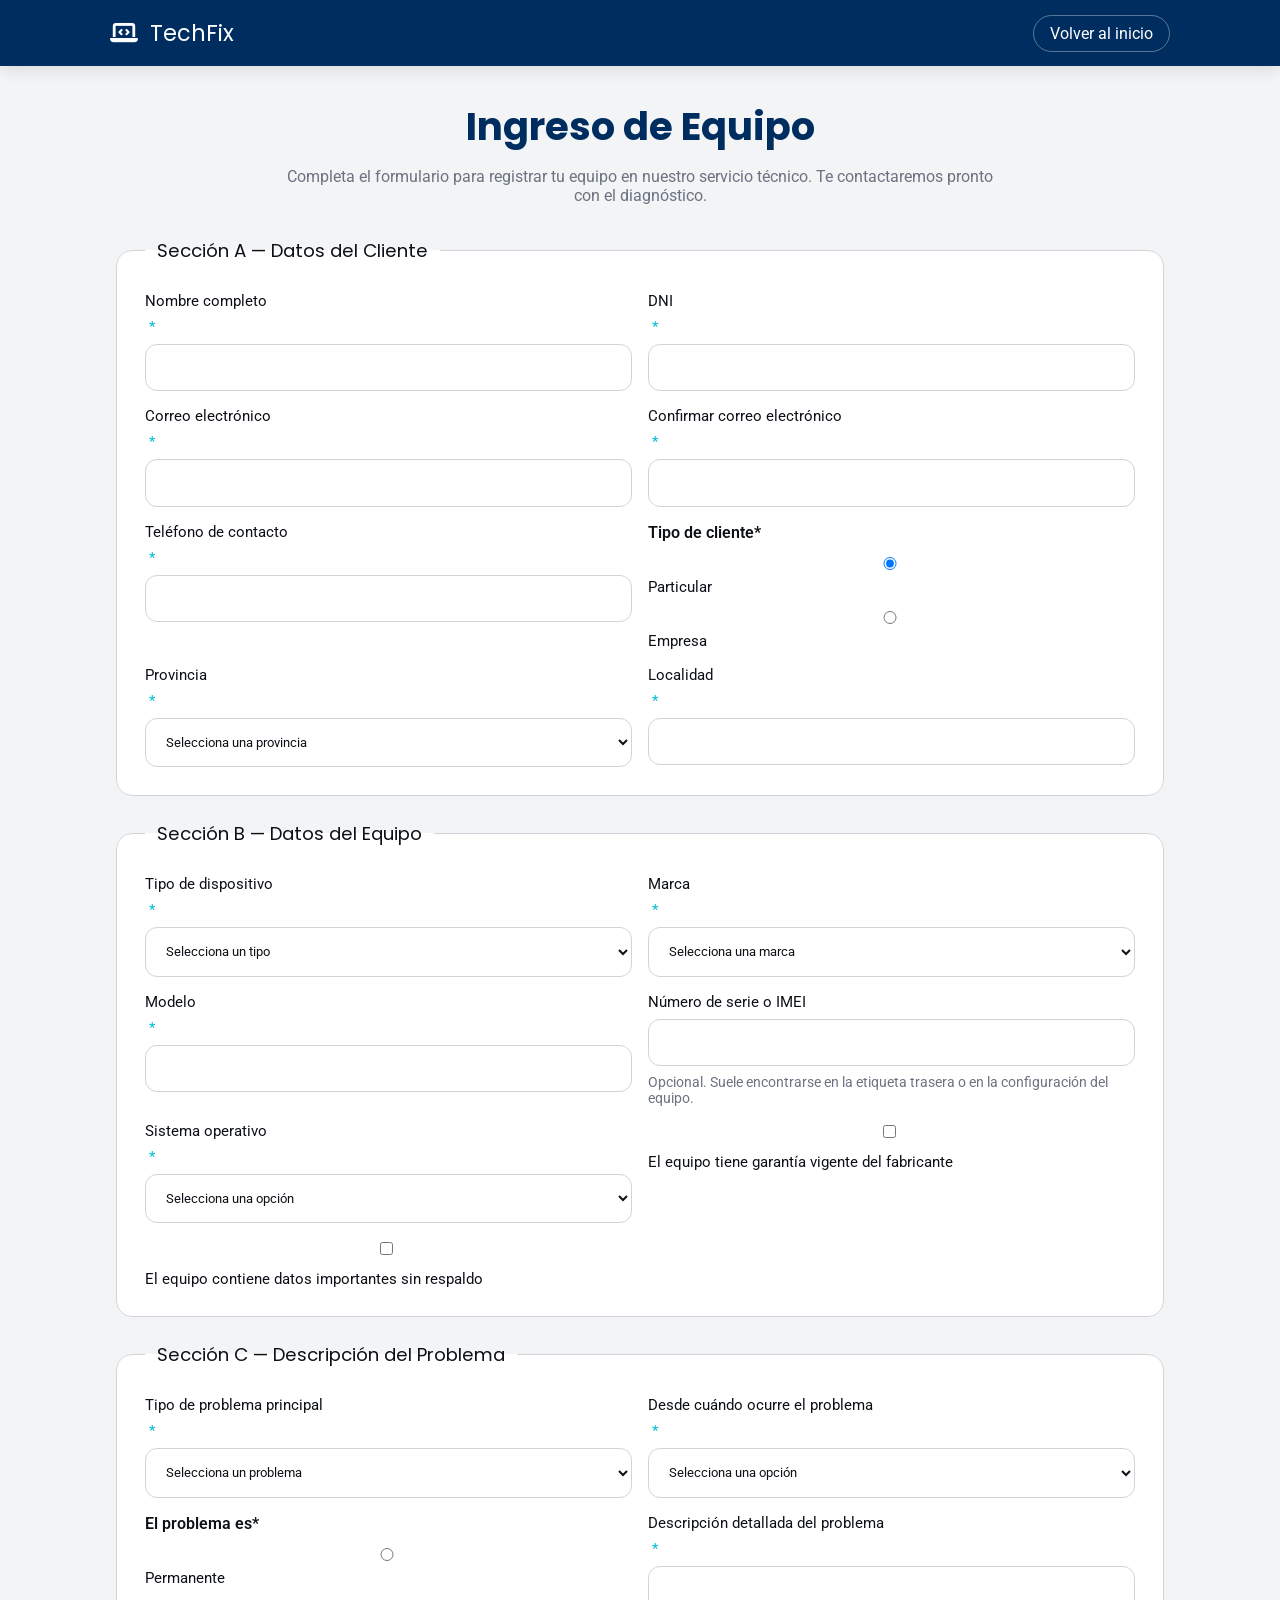
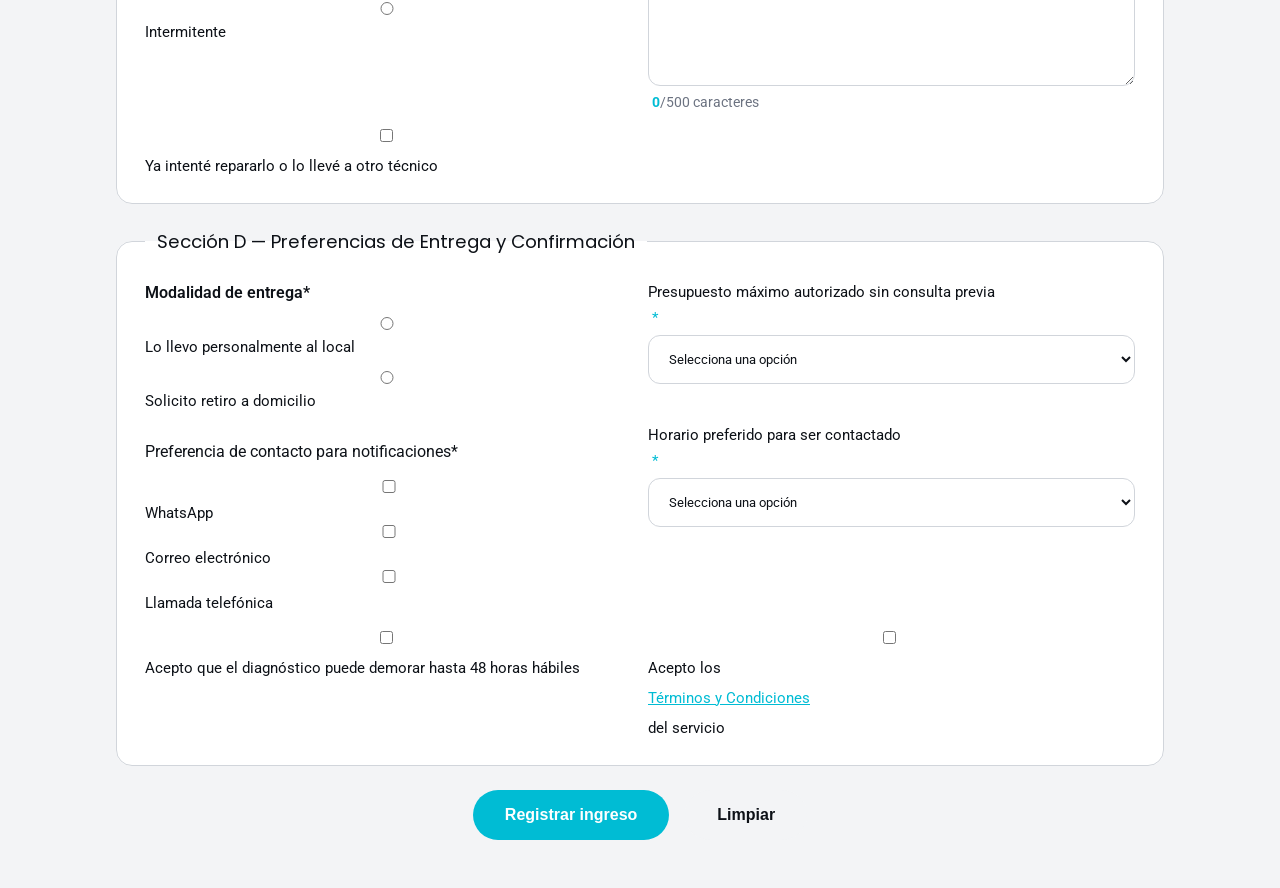
<file: ingreso.html>
<!DOCTYPE html>
<html lang="es">
<head>
    <meta charset="UTF-8">
    <meta name="viewport" content="width=device-width, initial-scale=1.0">
    <title>Ingreso de Equipo | TechFix</title>
    <link rel="stylesheet" href="ingreso.css">
    <link href="https://fonts.googleapis.com/css2?family=Roboto:wght@400;500;700&family=Poppins:wght@600;700&display=swap" rel="stylesheet">
    <link rel="stylesheet" href="https://cdnjs.cloudflare.com/ajax/libs/font-awesome/6.4.0/css/all.min.css">
</head>
<body>
    <header class="page-header">
        <div class="header-container">
            <a href="index.html" class="brand"><i class="fas fa-laptop-code"></i> TechFix</a>
            <nav class="header-nav">
                <a href="index.html">Volver al inicio</a>
            </nav>
        </div>
    </header>

    <main class="main-content">
        <section class="form-intro">
            <h1>Ingreso de Equipo</h1>
            <p>Completa el formulario para registrar tu equipo en nuestro servicio técnico. Te contactaremos pronto con el diagnóstico.</p>
        </section>

        <form id="ingreso-form" class="ingreso-form" novalidate>
            <div id="form-errors" class="form-errors hidden" aria-live="assertive"></div>
            <fieldset>
                <legend>Sección A — Datos del Cliente</legend>
                <div class="form-grid">
                    <label for="nombre">Nombre completo<span>*</span>
                        <input type="text" id="nombre" name="nombre" required>
                    </label>
                    <label for="dni">DNI<span>*</span>
                        <input type="text" id="dni" name="dni" required>
                    </label>
                    <label for="email">Correo electrónico<span>*</span>
                        <input type="email" id="email" name="email" required>
                    </label>
                    <label for="confirm-email">Confirmar correo electrónico<span>*</span>
                        <input type="email" id="confirm-email" name="confirm-email" required>
                    </label>
                    <label for="telefono">Teléfono de contacto<span>*</span>
                        <input type="tel" id="telefono" name="telefono" required>
                    </label>
                    <div class="radio-group" id="tipo-cliente-group">
                        <p>Tipo de cliente<span>*</span></p>
                        <label><input type="radio" name="tipo-cliente" value="particular" checked> Particular</label>
                        <label><input type="radio" name="tipo-cliente" value="empresa"> Empresa</label>
                    </div>
                    <div id="empresa-fields" class="conditional hidden">
                        <label for="empresa-nombre">Nombre de la empresa
                            <input type="text" id="empresa-nombre" name="empresa-nombre">
                        </label>
                        <label for="cuit">CUIT
                            <input type="text" id="cuit" name="cuit">
                        </label>
                    </div>
                    <label for="provincia">Provincia<span>*</span>
                        <select id="provincia" name="provincia" required>
                            <option value="">Selecciona una provincia</option>
                            <option>Buenos Aires</option>
                            <option>Catamarca</option>
                            <option>Chaco</option>
                            <option>Chubut</option>
                            <option>Córdoba</option>
                            <option>Corrientes</option>
                            <option>Entre Ríos</option>
                            <option>Formosa</option>
                            <option>Jujuy</option>
                            <option>La Pampa</option>
                            <option>La Rioja</option>
                            <option>Mendoza</option>
                            <option>Misiones</option>
                            <option>Neuquén</option>
                            <option>Río Negro</option>
                            <option>Salta</option>
                            <option>San Juan</option>
                            <option>San Luis</option>
                            <option>Santa Cruz</option>
                            <option>Santa Fe</option>
                            <option>Santiago del Estero</option>
                            <option>Tierra del Fuego</option>
                            <option>Tucumán</option>
                        </select>
                    </label>
                    <label for="localidad">Localidad<span>*</span>
                        <input type="text" id="localidad" name="localidad" required>
                    </label>
                </div>
            </fieldset>

            <fieldset>
                <legend>Sección B — Datos del Equipo</legend>
                <div class="form-grid">
                    <label for="tipo-dispositivo">Tipo de dispositivo<span>*</span>
                        <select id="tipo-dispositivo" name="tipo-dispositivo" required>
                            <option value="">Selecciona un tipo</option>
                            <option>Notebook</option>
                            <option>Computador de escritorio</option>
                            <option>Impresora</option>
                            <option>Tablet</option>
                            <option>Teléfono móvil</option>
                            <option>Otro</option>
                        </select>
                    </label>
                    <div id="otro-dispositivo-field" class="conditional hidden">
                        <label for="otro-dispositivo">Especificar otro dispositivo
                            <input type="text" id="otro-dispositivo" name="otro-dispositivo">
                        </label>
                    </div>
                    <label for="marca">Marca<span>*</span>
                        <select id="marca" name="marca" required>
                            <option value="">Selecciona una marca</option>
                            <option>HP</option>
                            <option>Dell</option>
                            <option>Lenovo</option>
                            <option>Apple</option>
                            <option>Samsung</option>
                            <option>Asus</option>
                            <option>Acer</option>
                            <option>Otro</option>
                        </select>
                    </label>
                    <div id="otra-marca-field" class="conditional hidden">
                        <label for="otra-marca">Especificar otra marca
                            <input type="text" id="otra-marca" name="otra-marca">
                        </label>
                    </div>
                    <label for="modelo">Modelo<span>*</span>
                        <input type="text" id="modelo" name="modelo" required>
                    </label>
                    <label for="serie">Número de serie o IMEI
                        <input type="text" id="serie" name="serie">
                        <small>Opcional. Suele encontrarse en la etiqueta trasera o en la configuración del equipo.</small>
                    </label>
                    <label for="sistema-operativo">Sistema operativo<span>*</span>
                        <select id="sistema-operativo" name="sistema-operativo" required>
                            <option value="">Selecciona una opción</option>
                            <option>Windows 10</option>
                            <option>Windows 11</option>
                            <option>macOS</option>
                            <option>Linux</option>
                            <option>Android</option>
                            <option>iOS</option>
                            <option>No aplica / No sabe</option>
                        </select>
                    </label>
                    <label class="checkbox-label"><input type="checkbox" id="garantia" name="garantia"> El equipo tiene garantía vigente del fabricante</label>
                    <div id="garantia-field" class="conditional hidden">
                        <label for="orden-compra">Orden de compra o fecha de compra
                            <input type="text" id="orden-compra" name="orden-compra">
                        </label>
                    </div>
                    <label class="checkbox-label"><input type="checkbox" id="datos-importantes" name="datos-importantes"> El equipo contiene datos importantes sin respaldo</label>
                    <div class="advertencia hidden" id="advertencia-datos">
                        <i class="fas fa-exclamation-triangle"></i> TechFix no se responsabiliza por pérdida de datos. Realiza copias antes de entregar tu equipo.
                    </div>
                </div>
            </fieldset>

            <fieldset>
                <legend>Sección C — Descripción del Problema</legend>
                <div class="form-grid">
                    <label for="tipo-problema">Tipo de problema principal<span>*</span>
                        <select id="tipo-problema" name="tipo-problema" required>
                            <option value="">Selecciona un problema</option>
                            <option>No enciende</option>
                            <option>Pantalla dañada</option>
                            <option>Lentitud o rendimiento</option>
                            <option>Virus o malware</option>
                            <option>Problema de red o conectividad</option>
                            <option>Daño por líquido</option>
                            <option>Sonido</option>
                            <option>Otro</option>
                        </select>
                    </label>
                    <label for="desde">Desde cuándo ocurre el problema<span>*</span>
                        <select id="desde" name="desde" required>
                            <option value="">Selecciona una opción</option>
                            <option>Hoy</option>
                            <option>Hace algunos días</option>
                            <option>Hace semanas</option>
                            <option>Hace meses</option>
                        </select>
                    </label>
                    <div class="radio-group" id="frecuencia-group">
                        <p>El problema es<span>*</span></p>
                        <label><input type="radio" name="frecuencia" value="permanente" required> Permanente</label>
                        <label><input type="radio" name="frecuencia" value="intermitente"> Intermitente</label>
                    </div>
                    <label for="descripcion-problema">Descripción detallada del problema<span>*</span>
                        <textarea id="descripcion-problema" name="descripcion-problema" rows="5" minlength="20" maxlength="500" required></textarea>
                        <small><span id="contador-problema">0</span>/500 caracteres</small>
                    </label>
                    <label class="checkbox-label"><input type="checkbox" id="intento-reparar" name="intento-reparar"> Ya intenté repararlo o lo llevé a otro técnico</label>
                    <div id="detalle-intento" class="conditional hidden">
                        <label for="detalle-reparacion">Describe qué se hizo anteriormente
                            <textarea id="detalle-reparacion" name="detalle-reparacion" rows="4" maxlength="300"></textarea>
                            <small><span id="contador-intento">0</span>/300 caracteres</small>
                        </label>
                    </div>
                </div>
            </fieldset>

            <fieldset>
                <legend>Sección D — Preferencias de Entrega y Confirmación</legend>
                <div class="form-grid">
                    <div class="radio-group" id="entrega-group">
                        <p>Modalidad de entrega<span>*</span></p>
                        <label><input type="radio" name="entrega" value="local" required> Lo llevo personalmente al local</label>
                        <label><input type="radio" name="entrega" value="retiro"> Solicito retiro a domicilio</label>
                    </div>
                    <div id="direccion-retiro" class="conditional hidden">
                        <label for="direccion">Dirección completa para retiro
                            <input type="text" id="direccion" name="direccion">
                        </label>
                    </div>
                    <label for="presupuesto">Presupuesto máximo autorizado sin consulta previa<span>*</span>
                        <select id="presupuesto" name="presupuesto" required>
                            <option value="">Selecciona una opción</option>
                            <option>Hasta $5.000</option>
                            <option>Hasta $15.000</option>
                            <option>Hasta $30.000</option>
                            <option>Sin límite</option>
                            <option>Necesito consultar antes de aprobar cualquier gasto</option>
                        </select>
                    </label>
                    <div class="checkbox-group obligatorio" id="contacto-group">
                        <p>Preferencia de contacto para notificaciones<span>*</span></p>
                        <label><input type="checkbox" name="contacto" value="whatsapp"> WhatsApp</label>
                        <label><input type="checkbox" name="contacto" value="correo"> Correo electrónico</label>
                        <label><input type="checkbox" name="contacto" value="telefono"> Llamada telefónica</label>
                    </div>
                    <label for="horario">Horario preferido para ser contactado<span>*</span>
                        <select id="horario" name="horario" required>
                            <option value="">Selecciona una opción</option>
                            <option>Mañana 9 a 12</option>
                            <option>Tarde 12 a 17</option>
                            <option>Tarde-noche 17 a 20</option>
                            <option>Indistinto</option>
                        </select>
                    </label>
                    <label class="checkbox-label"><input type="checkbox" id="acepta-diagnostico" name="acepta-diagnostico" required> Acepto que el diagnóstico puede demorar hasta 48 horas hábiles</label>
                    <label class="checkbox-label"><input type="checkbox" id="acepta-terminos" name="acepta-terminos" required> Acepto los <a href="#">Términos y Condiciones</a> del servicio</label>
                    <div class="error-message" id="contacto-error">Selecciona al menos una forma de contacto.</div>
                </div>
            </fieldset>

            <div class="form-actions">
                <button type="submit" class="btn-submit">Registrar ingreso</button>
                <button type="reset" class="btn-reset">Limpiar</button>
            </div>
        </form>

        <section id="confirmation-section" class="confirmation-section hidden">
            <h2>Confirmación de ingreso</h2>
            <p id="confirm-message">¡Tu solicitud de ingreso se recibió correctamente!</p>
            <ul class="confirm-details">
                <li><strong>Cliente:</strong> <span id="confirm-nombre"></span></li>
                <li><strong>Tipo de dispositivo:</strong> <span id="confirm-dispositivo"></span></li>
                <li><strong>Marca y modelo:</strong> <span id="confirm-marca-modelo"></span></li>
                <li><strong>Modalidad de entrega:</strong> <span id="confirm-entrega"></span></li>
                <li><strong>Número de orden de ingreso:</strong> <span id="confirm-orden"></span></li>
            </ul>
            <div class="confirmation-actions">
                <a href="index.html" class="btn-reset">Volver al inicio</a>
                <button id="btn-ingresar-otro" type="button" class="btn-submit">Ingresar otro equipo</button>
            </div>
        </section>
    </main>

    <script src="validaciones.js"></script>
</body>
</html>
</file>
<file: ingreso.css>
:root {
    --color-primary: #002d5f;
    --color-secondary: #6b7280;
    --color-accent: #00bcd4;
    --color-light: #f3f4f6;
    --color-dark: #0d1117;
    --color-white: #ffffff;
    --color-border: #d1d5db;
    --font-title: 'Poppins', sans-serif;
    --font-body: 'Roboto', sans-serif;
}

* {
    box-sizing: border-box;
}

body {
    margin: 0;
    font-family: var(--font-body);
    background-color: var(--color-light);
    color: var(--color-dark);
}

a {
    color: var(--color-accent);
}

.page-header {
    background-color: var(--color-primary);
    padding: 1rem 0;
    color: var(--color-white);
    box-shadow: 0 4px 15px rgba(0, 0, 0, 0.1);
}

.header-container {
    max-width: 1100px;
    margin: 0 auto;
    padding: 0 20px;
    display: flex;
    justify-content: space-between;
    align-items: center;
}

.brand {
    display: inline-flex;
    align-items: center;
    gap: 0.75rem;
    font-family: var(--font-title);
    font-size: 1.4rem;
    text-decoration: none;
    color: var(--color-white);
}

.header-nav a {
    text-decoration: none;
    color: var(--color-white);
    border: 1px solid rgba(255,255,255,0.35);
    padding: 0.5rem 1rem;
    border-radius: 999px;
    transition: background-color 0.25s ease;
}

.header-nav a:hover {
    background-color: rgba(255,255,255,0.15);
}

.main-content {
    max-width: 1100px;
    margin: 2rem auto 3rem;
    padding: 0 20px;
}

.form-intro {
    text-align: center;
    margin-bottom: 2rem;
}

.form-intro h1 {
    font-family: var(--font-title);
    font-size: 2.4rem;
    margin-bottom: 0.75rem;
    color: var(--color-primary);
}

.form-intro p {
    color: var(--color-secondary);
    font-size: 1rem;
    max-width: 720px;
    margin: 0 auto;
}

.ingreso-form {
    display: grid;
    gap: 1.5rem;
}

fieldset {
    border: 1px solid var(--color-border);
    border-radius: 16px;
    padding: 1.75rem;
    background-color: var(--color-white);
}

legend {
    font-family: var(--font-title);
    font-size: 1.15rem;
    padding: 0 0.75rem;
}

.form-grid {
    display: grid;
    gap: 1rem;
}

label {
    display: flex;
    flex-direction: column;
    gap: 0.5rem;
    font-size: 0.95rem;
    color: var(--color-dark);
}

label span {
    color: var(--color-accent);
    margin-left: 0.25rem;
}

input[type="text"],
input[type="email"],
input[type="tel"],
select,
textarea {
    width: 100%;
    padding: 0.95rem 1rem;
    border: 1px solid var(--color-border);
    border-radius: 12px;
    background-color: #ffffff;
    color: var(--color-dark);
    font-family: var(--font-body);
    transition: border-color 0.25s ease, box-shadow 0.25s ease;
}

input:focus,
select:focus,
textarea:focus {
    outline: none;
    border-color: var(--color-accent);
    box-shadow: 0 0 0 3px rgba(0, 188, 212, 0.12);
}

textarea {
    min-height: 120px;
    resize: vertical;
}

small {
    color: var(--color-secondary);
    font-size: 0.85rem;
}

.checkbox-label,
.radio-group {
    display: flex;
    flex-direction: column;
    gap: 0.75rem;
}

.checkbox-label input,
.radio-group input {
    margin-right: 0.5rem;
}

.radio-group p {
    margin: 0;
    font-weight: 600;
}

.form-actions {
    display: flex;
    flex-wrap: wrap;
    gap: 1rem;
    justify-content: center;
}

.btn-submit,
.btn-reset {
    border: none;
    border-radius: 999px;
    padding: 1rem 2rem;
    font-size: 1rem;
    font-weight: 700;
    cursor: pointer;
    transition: transform 0.25s ease, box-shadow 0.25s ease;
}

.btn-submit {
    background-color: var(--color-accent);
    color: var(--color-white);
}

.btn-reset {
    background-color: #f3f4f6;
    color: var(--color-dark);
}

.btn-submit:hover,
.btn-reset:hover {
    transform: translateY(-2px);
}

.conditional.hidden,
.advertencia.hidden {
    display: none;
}

.advertencia {
    padding: 0.95rem 1rem;
    background-color: #fff4e5;
    color: #92400e;
    border: 1px solid #fbbf24;
    border-radius: 12px;
    display: flex;
    align-items: center;
    gap: 0.75rem;
    font-size: 0.95rem;
}

.error-message {
    color: #b91c1c;
    font-size: 0.95rem;
    display: none;
}

.error-message.visible {
    display: block;
}

.form-errors {
    background-color: #fee2e2;
    border: 1px solid #fca5a5;
    color: #991b1b;
    padding: 1rem 1.25rem;
    border-radius: 12px;
    font-size: 0.95rem;
    margin-bottom: 1rem;
}

.hidden {
    display: none !important;
}

.campo-error {
    border-color: #dc2626 !important;
    box-shadow: 0 0 0 3px rgba(220, 37, 58, 0.12);
}

.campo-ok {
    border-color: #16a34a !important;
    box-shadow: 0 0 0 3px rgba(22, 163, 74, 0.12);
}

.field-error-message {
    color: #b91c1c;
    font-size: 0.9rem;
    margin-top: 0.35rem;
}

.contador-naranja {
    color: #d97706;
}

.contador-rojo {
    color: #b91c1c;
}

.confirmation-section.hidden {
    display: none !important;
}

.form-errors.hidden {
    display: none;
}

.form-errors ul {
    margin: 0;
    padding-left: 1.2rem;
}

.form-errors li {
    margin-bottom: 0.5rem;
}

.hidden {
    display: none !important;
}

.campo-error {
    border-color: #dc2626 !important;
    box-shadow: 0 0 0 3px rgba(220, 37, 58, 0.12);
}

.campo-ok {
    border-color: #16a34a !important;
    box-shadow: 0 0 0 3px rgba(22, 163, 74, 0.12);
}

.field-error-message {
    color: #b91c1c;
    font-size: 0.9rem;
    margin-top: 0.35rem;
}

#contador-problema,
#contador-intento {
    font-weight: 700;
}

.contador-naranja {
    color: #f59e0b;
}

.contador-rojo {
    color: #dc2626;
}

.confirmation-section {
    border: 1px solid var(--color-border);
    border-radius: 16px;
    padding: 1.75rem;
    background-color: var(--color-white);
    margin-top: 1.5rem;
}

.confirmation-section h2 {
    font-family: var(--font-title);
    color: var(--color-primary);
    margin-top: 0;
}

.confirm-details {
    list-style: none;
    padding: 0;
    margin: 1rem 0 0 0;
}

.confirm-details li {
    margin-bottom: 0.75rem;
    font-size: 0.95rem;
}

.confirmation-actions {
    display: flex;
    gap: 1rem;
    flex-wrap: wrap;
    margin-top: 1rem;
}

.confirmation-actions .btn-submit,
.confirmation-actions .btn-reset {
    min-width: 190px;
    text-align: center;
}

@media (min-width: 768px) {
    .form-grid {
        grid-template-columns: repeat(2, minmax(0, 1fr));
        align-items: start;
    }

    .form-grid label, .form-grid .checkbox-label, .form-grid .radio-group {
        width: 100%;
    }
}

@media (min-width: 1024px) {
    .main-content {
        padding: 0 24px;
    }
}

@media (max-width: 767px) {
    .form-grid {
        display: grid;
        gap: 1rem;
    }

    .header-container {
        flex-direction: column;
        align-items: flex-start;
        gap: 1rem;
    }
}
</file>
